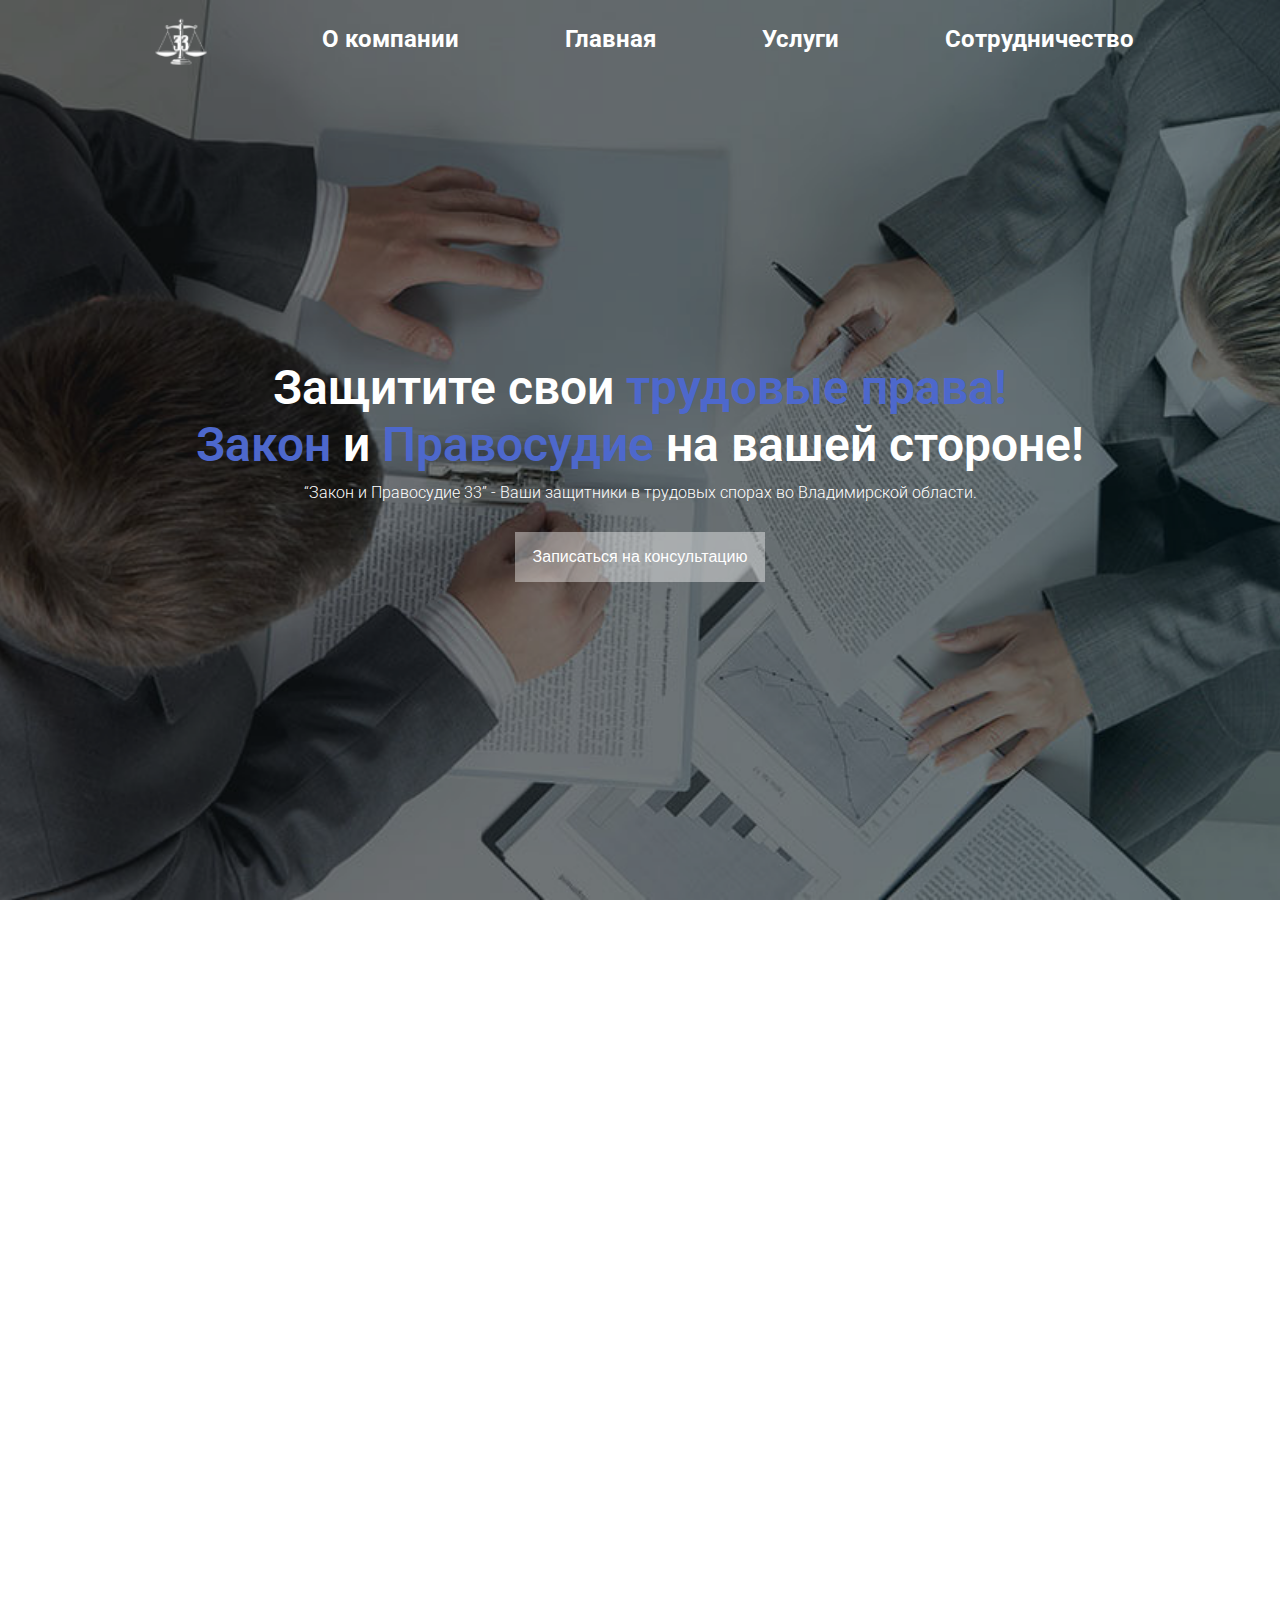
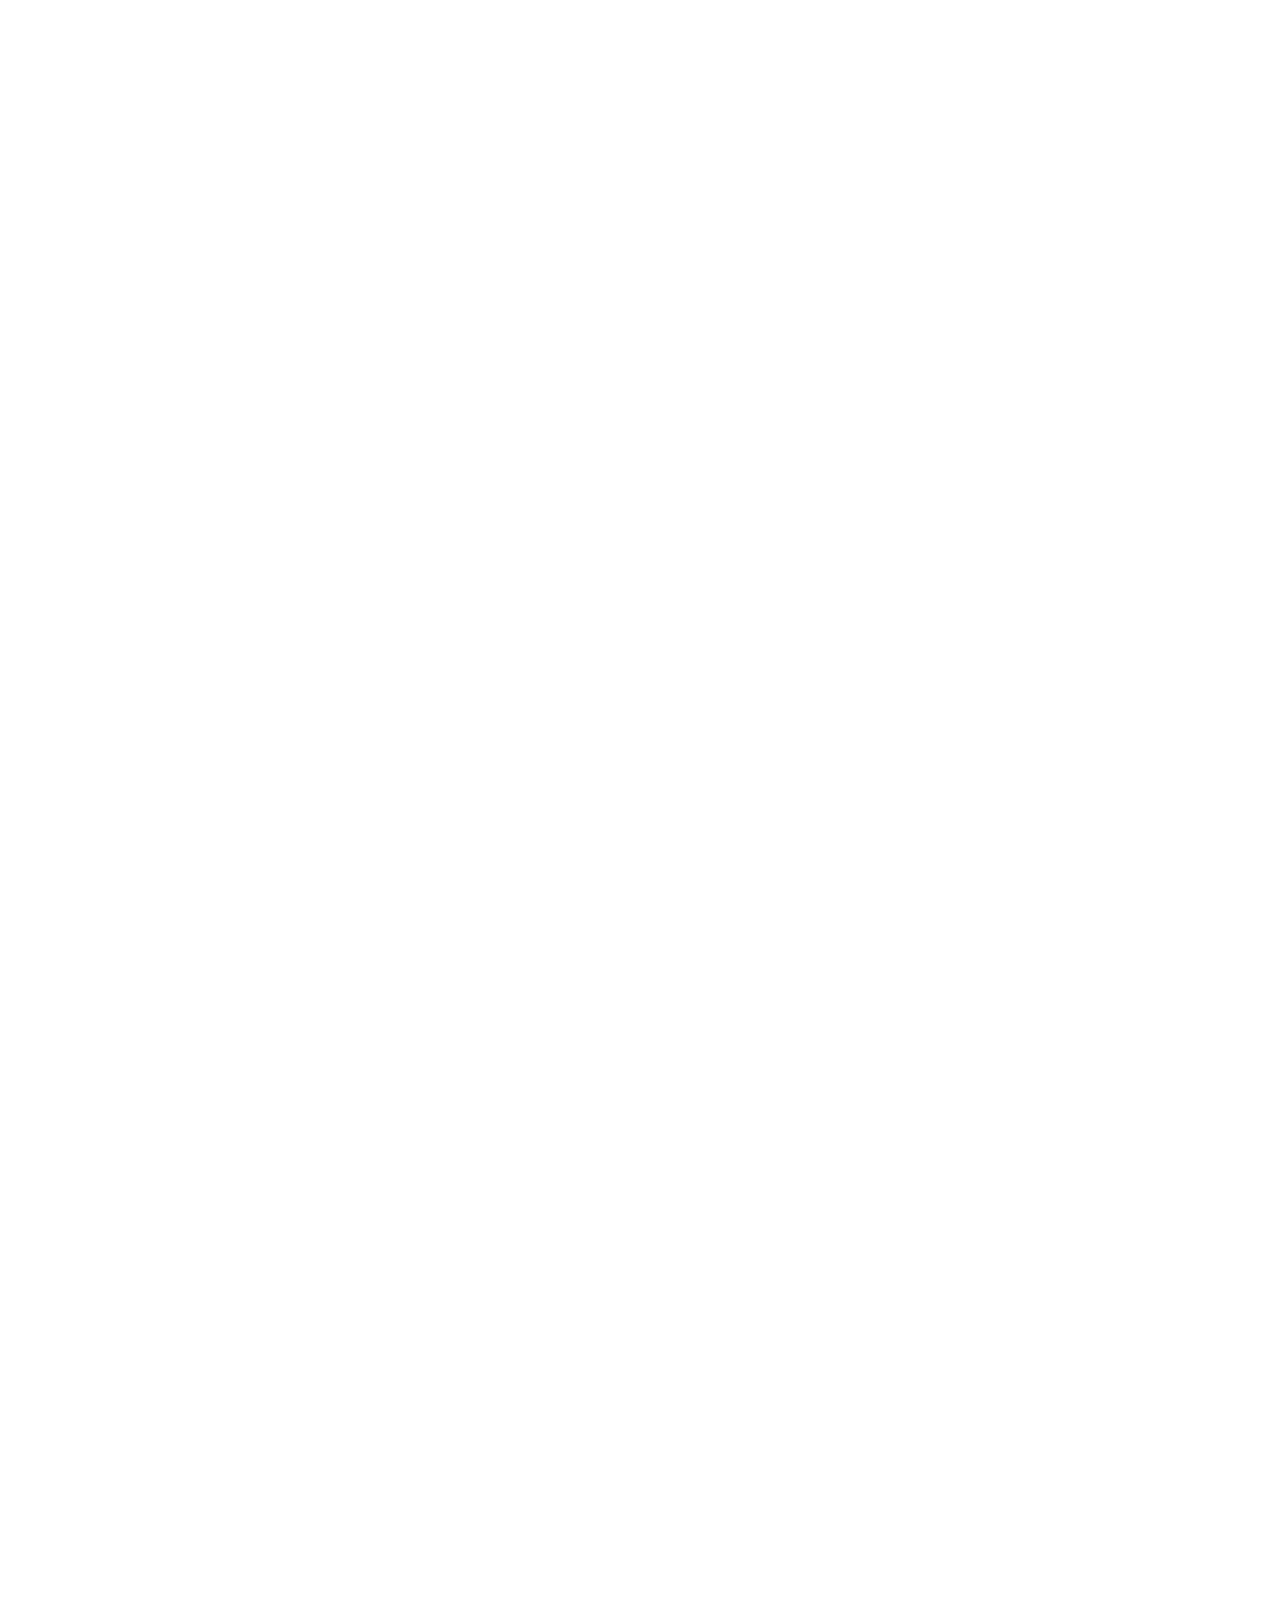
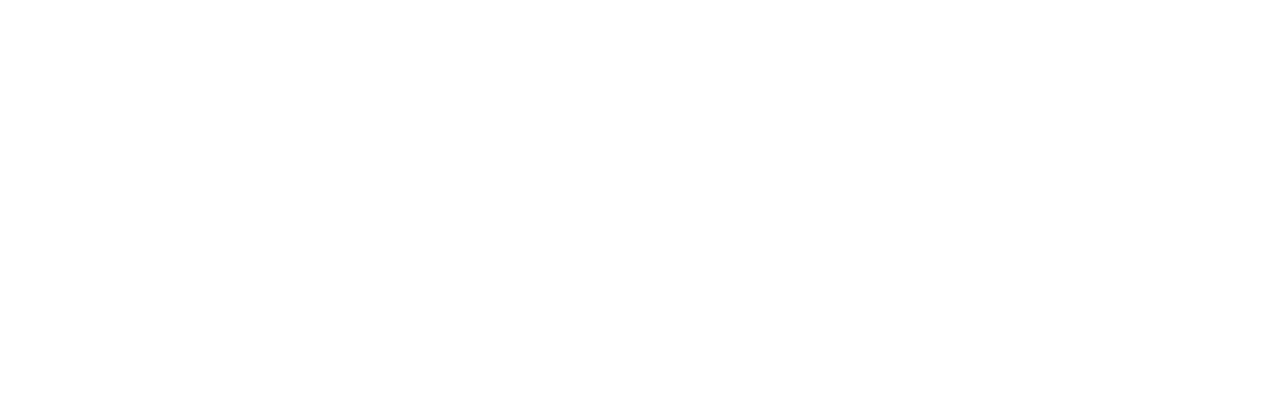
<file: index.html>
<!DOCTYPE html>
<html lang="en">
	<head>
		<meta charset="UTF-8" />
		<meta name="viewport" content="width=device-width, initial-scale=1.0" />
		<link rel="stylesheet" href="styles/style.css" />
		<title>Сириус</title>
	</head>
	<body>
		<div class="background-img">
			<div class="container">
				<header class="header">
					<img
						src="images/rx29HfErf8yXtYvNVnsxp62npfn7ifss7X02pi0e-preview-no-bg 1.png"
						alt="logo"
						class="logo"
					/>
					<div><a href="company.html" class="header-list-text">О компании</a></div>
					<div class="header-list-text">Главная</div>
					<div class="header-list-text" id="services">Услуги</div>
					<div class="header-list-text" id="cooperation">Сотрудничество</div>
				</header>

				<div class="background-image-block">
					<h1 class="background-image-header">
						Защитите свои <span>трудовые права!</span> <br />
						<span>Закон</span> и <span>Правосудие</span> на вашей стороне!
					</h1>
					<div class="background-image-description">
						“Закон и Правосудие 33” - Ваши защитники в трудовых спорах во
						Владимирской области.
					</div>
					<button class="background-image-btn">
						Записаться на консультацию
					</button>
				</div>
			</div>
		</div>

		<main class="main">
			<div class="container">
				<div class="main-header company-block">Почему <span>мы?</span></div>
				<div class="main-card-block">
					<div class="main-card">
						<div class="card-side card-side-front">
							<img src="images/Frame 6.png" alt="" />
							<div class="main-card-name">Федеральная компания</div>
						</div>

						<div class="card-side card-side-back">
									<div class="card-backSide-box">
										<p class="card-paragraph">
											Юридическая компания с национальным присутствием, предоставляющая широкий спектр правовых услуг. Специализируется на корпоративном праве, судебных спорах и сопровождении сделок.
										</p>
									</div>
								</div>
					</div>
					
					<div class="main-card">
						<div class="card-side card-side-front">
							<img src="images/Frame 7.png" alt="" />
							<div class="main-card-name">Большой опыт</div>
						</div>

						<div class="card-side card-side-back">
									<div class="card-backSide-box">
										<p class="card-paragraph">
											Юридическая компания с многолетним опытом работы, успешно сопровождающая клиентов в различных правовых вопросах. 
										</p>
									</div>
								</div>
					</div>

					<div class="main-card">
						<div class="card-side card-side-front">
							<img src="images/Frame 8.png" alt="" />
							<div class="main-card-name">О нас пишут в СМИ</div>
						</div>

						<div class="card-side card-side-back">
									<div class="card-backSide-box">
										<p class="card-paragraph">
											АО "Право и Защита" регулярно упоминается в ведущих юридических журналах и изданиях. 
										</p>
									</div>
								</div>
					</div>

					<div class="main-card none">
						<img src="images/Frame 8.png" alt="" />
						<div class="main-card-name">О нас пишут в СМИ</div>
					</div>
				</div>

				<div class="main-court-info">
					<div class="court-left-column">
						<div class="main-header align">Сразу <span>судиться?</span></div>
						<div class="court-colum-text">
							Для урегулирования конфликта с работодателем не обязательно
							обращаться сразу в суд во <span>Владимире</span>. В некоторых
							случаях будет достаточно заявления в трудовую инспекцию или
							прокуратуру. Однако, не стоит медлить в некоторых случаях
							существует ограничение по срокам для обращения в суд.
							<br />
							<br />
							<span>Бесплатная консультация</span> юриста по трудовому праву
							поможет вам выбрать правильный путь действий
						</div>
						<button class="court-column-btn">Онлайн консультация</button>
					</div>

					<div class="court-right-column">
						<img src="images/Group 30.png" alt="" />
					</div>
				</div>

				<div class="services">
					<div class="main-header service-block">Наши юридические <span>услуги</span></div>
					<div class="service-cards">
						<div class="service-card">
							<img src="images/image.png" alt="" />
							<div class="service-name">
								Представительство в суде от <span>30 000</span> рублей
							</div>
						</div>
						<div class="service-card">
							<img src="images/image-1.png" alt="" />
							<div class="service-name">
								Составление трудовых договоров от <span>5 000</span> рублей
							</div>
						</div>
						<div class="service-card">
							<img src="images/image-2.png" alt="" />
							<div class="service-name">
								Консультация по трудовому праву от <span>3 000</span> рублей
							</div>
						</div>
						<div class="service-card">
							<img src="images/image-3.png" alt="" />
							<div class="service-name">
								Помощь при увольнении от <span>10 000</span> рублей
							</div>
						</div>
						<div class="service-card">
							<img src="images/image (9).png" alt="" />
							<div class="service-name">
								Разработка кадровой документации от <span>15 000</span> рублей
							</div>
						</div>
						<div class="service-card">
							<img src="images/image (8).png" alt="" />
							<div class="service-name">
								Досудебное урегулирование спора от <span>5 000</span> рублей
							</div>
						</div>
					</div>
				</div>
			</div>
		</main>

		<footer class="footer">
			<div class="container">
				<div class="footer-header cooperation-block">
					Запишитесь на консультацию прямо сейчас!
				</div>
				<div class="footer-description">
					Эксперты нашего бюро с радостью ответят на ваши вопросы.
				</div>
				<div class="inputs">
					<input type="text" placeholder="Имя" />
					<input type="text" placeholder="Номер" />
					<input type="text" placeholder="E-mail" />
				</div>
				<div class="button-wrapper">
					<button class="footer-btn">Отправить</button>
				</div>
			</div>
		</footer>

		<script src="js/script.js"></script>
	</body>
</html>
</file>
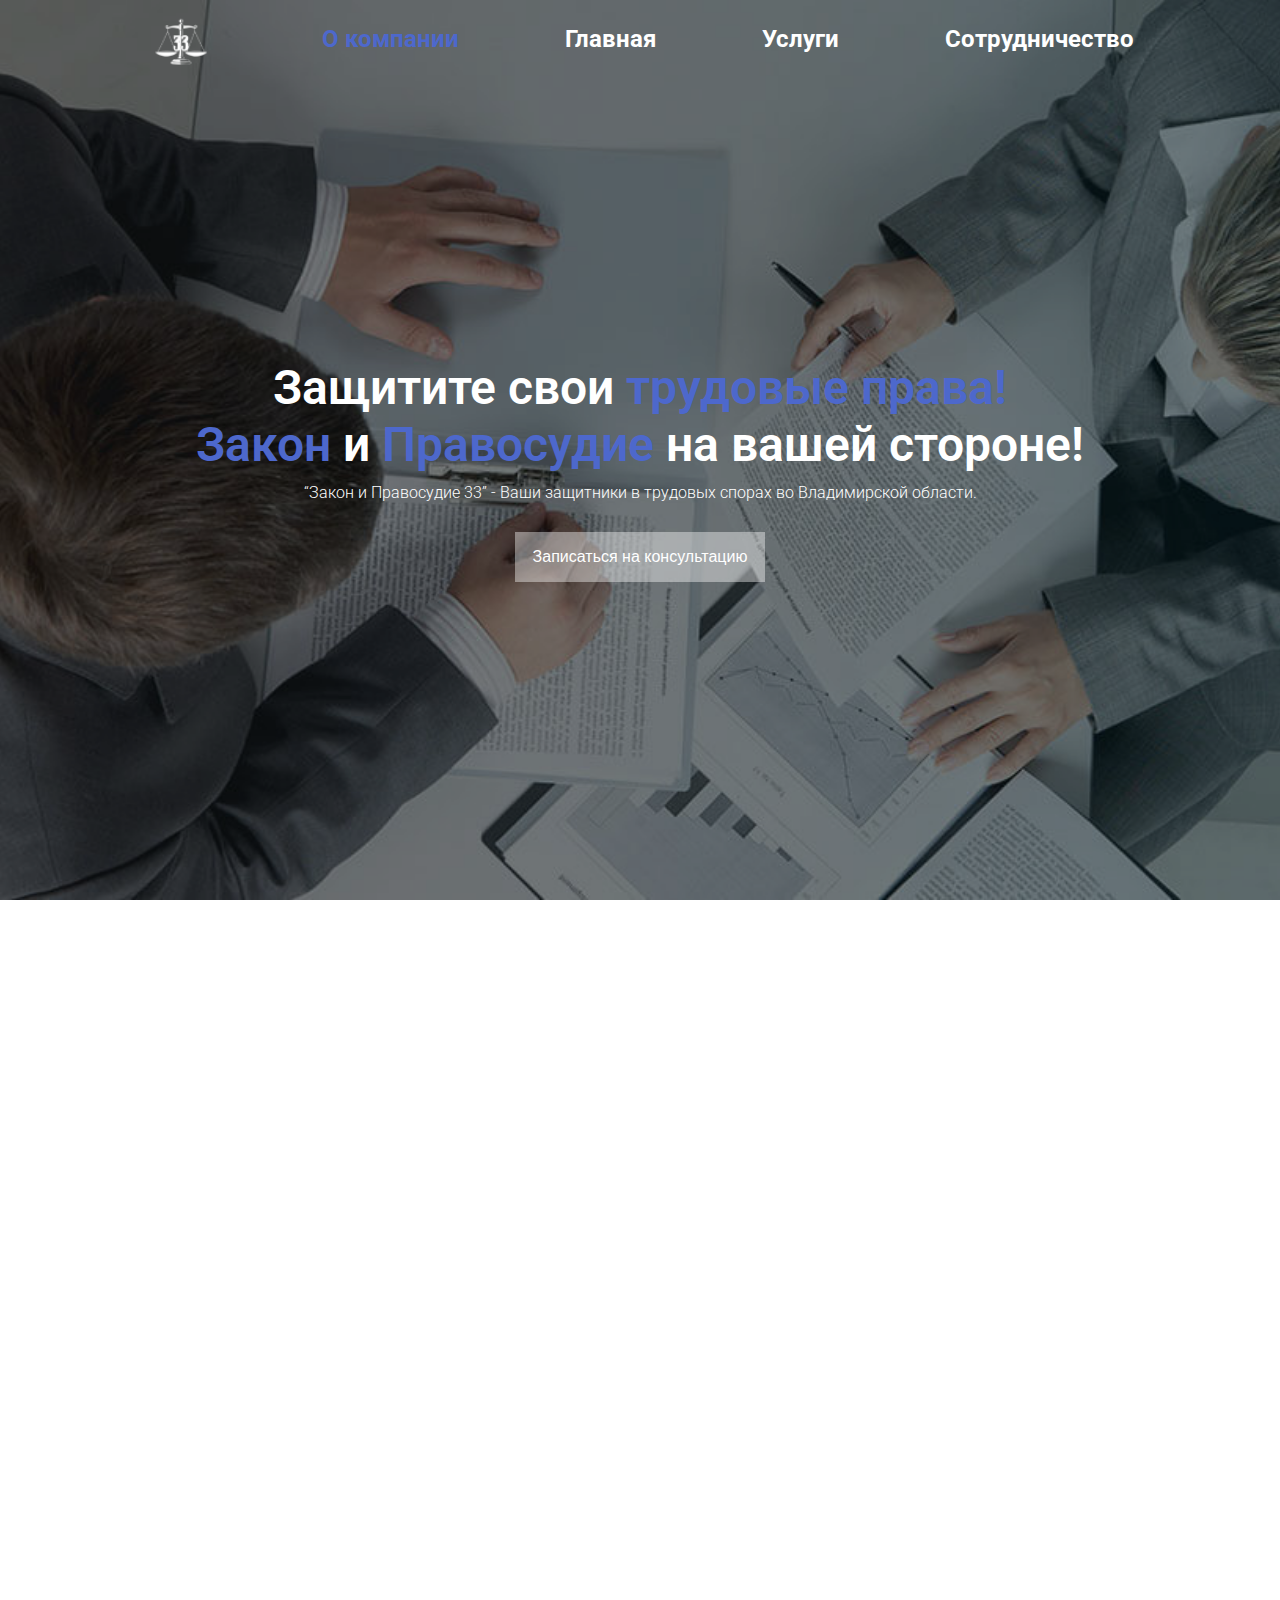
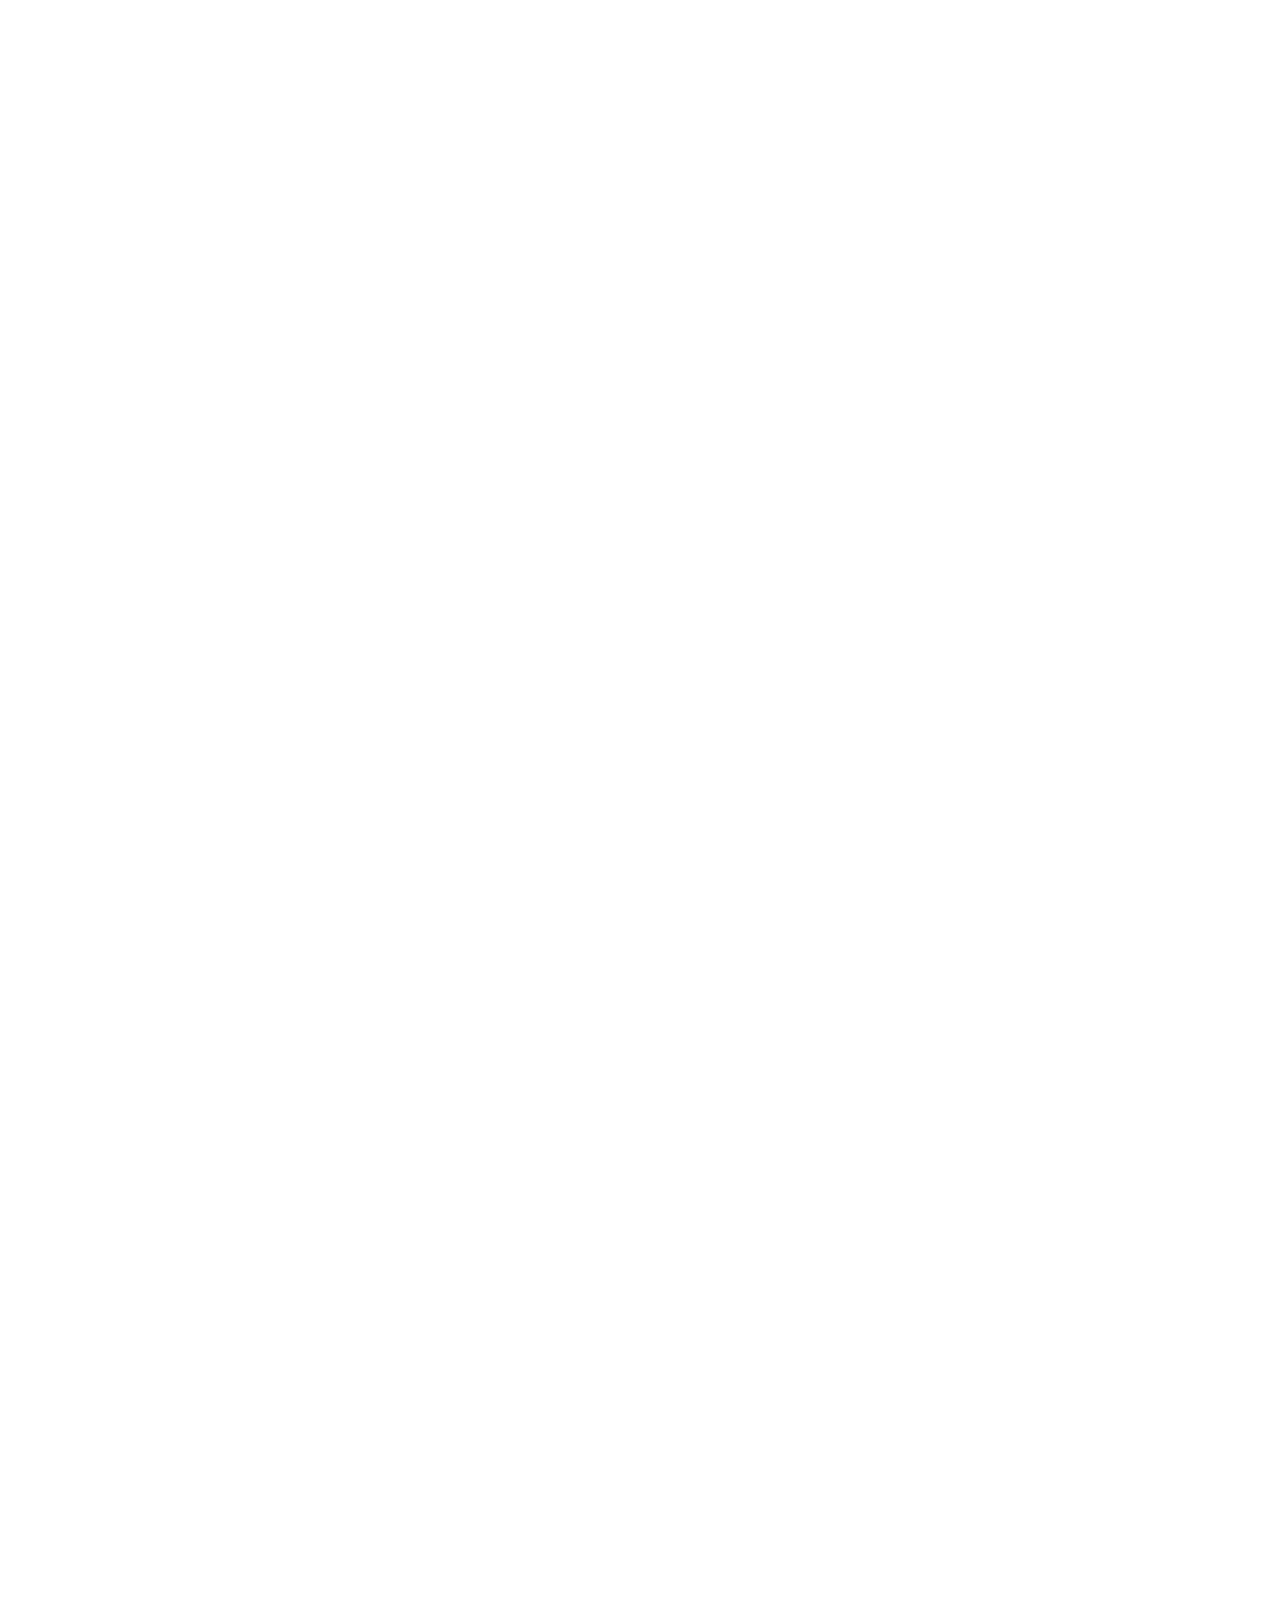
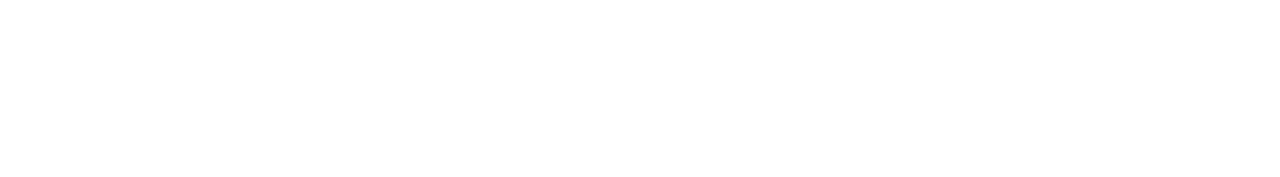
<file: company.html>
<!DOCTYPE html>
<html lang="en">
	<head>
		<meta charset="UTF-8" />
		<meta name="viewport" content="width=device-width, initial-scale=1.0" />
		<link rel="stylesheet" href="styles/company.css" />
		<title>Сириус</title>
	</head>
	<body>
		<div class="background-img">
			<div class="container">
				<header class="header">
					<img
						src="images/rx29HfErf8yXtYvNVnsxp62npfn7ifss7X02pi0e-preview-no-bg 1.png"
						alt="logo"
						class="logo"
					/>
					<div class="header-list-text"><span>О компании</span></div>
					<div><a href="index.html" class="header-list-text">Главная</a></div>
					<div id="services">
						<a href="index.html" class="header-list-text">Услуги</a>
					</div>
					<div id="cooperation">
						<a href="index.html" class="header-list-text">Сотрудничество</a>
					</div>
				</header>

				<div class="background-image-block">
					<h1 class="background-image-header">
						Защитите свои <span>трудовые права!</span> <br />
						<span>Закон</span> и <span>Правосудие</span> на вашей стороне!
					</h1>
					<div class="background-image-description">
						“Закон и Правосудие 33” - Ваши защитники в трудовых спорах во
						Владимирской области.
					</div>
					<button class="background-image-btn">
						Записаться на консультацию
					</button>
				</div>
			</div>
		</div>

		<main class="main">
			<div class="container">
				<div class="main-header">Наши <span>преимущества</span></div>
				<div class="advantage-block">
					<div class="advantage-cards">
						<div class="advantage-card">
							<div class="card-up">
								<img src="images/Group 9.png" alt="" class="advantage-img" />
								<div class="card-name">Опыт и профессионализм</div>
							</div>

							<div class="card-description">
								Наша команда состоит из опытных юристов, обладающих глубокими
								знаниями в области трудового права.
							</div>
						</div>

						<div class="advantage-card">
							<div class="card-up">
								<img src="images/Group 9.png" alt="" class="advantage-img" />
								<div class="card-name">Индивидуальный подход</div>
							</div>

							<div class="card-description">
								Мы подходим к каждому клиенту индивидуально, изучаем его
								ситуацию в деталях и разрабатываем оптимальную стратегию
								действий.
							</div>
						</div>

						<div class="advantage-card">
							<div class="card-up">
								<img src="images/Group 9.png" alt="" class="advantage-img" />
								<div class="card-name">Гарантия конфиденциальности</div>
							</div>

							<div class="card-description">
								Мы строго соблюдаем конфиденциальность информации,
								предоставленной клиентами.
							</div>
						</div>

						<div class="advantage-card">
							<div class="card-up">
								<img src="images/Group 9.png" alt="" class="advantage-img" />
								<div class="card-name">Успешные дела</div>
							</div>

							<div class="card-description">
								За годы работы мы накопили богатый опыт успешного разрешения
								трудовых споров.
							</div>
						</div>

						<div class="advantage-card">
							<div class="card-up">
								<img src="images/Group 9.png" alt="" class="advantage-img" />
								<div class="card-name">Доступные цены</div>
							</div>

							<div class="card-description">
								Мы предлагаем свои услуги по разумным ценам, чтобы каждый клиент
								мог получить качественную юридическую помощь.
							</div>
						</div>
					</div>
				</div>

				<div class="main-header size">
					Мы - <span>команда</span> профессионалов, которые работают не ради
					денег, а ради клиента
				</div>

				<div class="lawyer-block">
					<div class="lawyer-card">
						<div class="lawyer-down-card">
							<img src="images/image (15).png" alt="" />

							<div class="lawyer-name">Виталий Ревзин</div>
							<div class="lawyer-descr">
								Два высших образования, юридическое и экономическое, позволяют
								ему успешно представлять интересы своих доверителей в судах
								общей юрисдикции.
							</div>
						</div>
					</div>
					<div class="lawyer-card">
						<div class="lawyer-down-card">
							<img src="images/image (14).png" alt="" />

							<div class="lawyer-name">Сергей Жорин</div>
							<div class="lawyer-descr">
								Российский адвокат, специализирующийся на представлении
								интересов артистов эстрады, театра и кино, кандидат юридических
								наук.
							</div>
						</div>
					</div>
					<div class="lawyer-card">
						<div class="lawyer-down-card">
							<img src="images/image (13).png" alt="" />

							<div class="lawyer-name">Виктория Шабанова</div>
							<div class="lawyer-descr">
								В сфере ее профессиональных интересов семейные и земельные
								споры, банкротство, защита прав потребителей, трудовые споры и
								споры с банками.
							</div>
						</div>
					</div>
				</div>
			</div>
		</main>

    
		<footer class="footer">
			<div class="container">
				<div class="footer-header cooperation-block">
					Запишитесь на консультацию прямо сейчас!
				</div>
				<div class="footer-description">
					Эксперты нашего бюро с радостью ответят на ваши вопросы.
				</div>
				<div class="inputs">
					<input type="text" placeholder="Имя" />
					<input type="text" placeholder="Номер" />
					<input type="text" placeholder="E-mail" />
				</div>
				<div class="button-wrapper">
					<button class="footer-btn">Отправить</button>
				</div>
			</div>
		</footer>

	</body>
</html>
</file>
<file: styles/style.css>
@import url('https://fonts.googleapis.com/css2?family=Roboto:ital,wght@0,100;0,300;0,400;0,500;0,700;0,900;1,100;1,300;1,400;1,500;1,700;1,900&display=swap');
* {
  padding: 0;
  margin: 0;
}

html,
body {
	width: 100%;
	height: 100%;
	overflow-x: hidden;
  font-family: 'Roboto', sans-serif;
	box-sizing: border-box;
}

span {
  color: #4D68CC;
}

a {
  text-decoration: none;
  color: #fff;
}

.container {
  max-width: 1200px;
  margin: 0 auto;
}

.background-img {
  background-image: url(../images/Group\ 1\ \(1\).png);
  width: 100%;
  height: 100vh;
  background-position: center;
  background-repeat: no-repeat;
  background-size: cover;
  color: #fff;
  margin-bottom: 60px;
}

.header {
  display: flex;
  justify-content: space-evenly;
  padding-top: 25px;
  font-size: 24px;
  font-weight: 700;
}

.logo {
  margin-top: -15px;
  width: 70px;
  height: 60px;
}

.header-list-text {
  cursor: pointer;
}

.header-list-text:hover {
  color:#4D68CC;
}

.background-image-block {
  width: 100%;
  height: 100vh;
  display: flex;
  flex-direction: column;
  align-items: center;
  justify-content: center;
  margin-top: -50px;
  margin-bottom: 50px;
}

.background-image-header {
  font-size: 48px;
  font-weight: 600;
  text-align: center;
  margin-bottom: 10px;
}

.background-image-description {
  font-size: 16px;
  font-weight: 300;
  margin-bottom: 30px;
}

.background-image-btn {
  background:rgba(255, 255, 255, 0.407);
  width: 250px;
  height: 50px;
  border: none;
  color: #fff;
  font-size: 16px;
  font-weight: 500;
  cursor: pointer;
}

.main-header {
  color: #000;
  font-size: 48px;
  font-weight: 600;
  text-align: center;
  margin-bottom: 60px;
}

.main-card-block {
  display: flex;
  justify-content: space-evenly;
  margin-bottom: 100px;
}
.none {
  display: none;
}
.main-card {
  color: #000;
  width: 300px;
  height: 300px;
  font-size: 36px;
  color: #4D68CC;
  text-align: center;
  perspective: 150rem;
  position: relative;
}

.main-card:hover .card-side-front {
  transform: rotateY(-180deg);
}

.main-card:hover .card-side-back {
  transform: rotateY(0deg);
}

.card-side {
  height: 300px;
  transition: 1s all ease-out;
  position: absolute;
  top: 0;
  left: 0;
  width: 100%;
  backface-visibility: hidden;
  overflow: hidden;
  background: #D5D5D5;
    display: flex;
  align-items: center;
  justify-content: center;
  flex-direction: column;
}

.card-side-back {
  transform: rotateY(180deg);
  font-size: 18px;
  color: #000;
  text-align: start;
  padding: 0 15px;
}

.align {
  text-align: left;
}

.main-court-info {
  color: #000;
  display: flex;
  justify-content: center;
  gap: 50px;
  margin-bottom: 100px;
}

.court-left-column {
  width: 500px;
  font-size: 24px;
}

.court-colum-text {
  margin-bottom: 70px;
}

.court-column-btn {
  background: #fff;
  width: 400px;
  height: 70px;
  color: #4D68CC;
  font-size: 24px;
  border: none;
  border: 2px solid #4D68CC;
  cursor: pointer;
}

.court-right-column {
  display: flex;
  flex-direction: column;
  justify-content: center;
}

.service-cards {
  display: flex;
  flex-wrap: wrap;
  justify-content: center;
  gap: 50px;
  margin-bottom: 100px;
}

.service-name {
  font-size: 24px;
  font-weight: 600;
  width: 300px;
  text-align: center;
}

.footer {
  background-image: url(../images/image\ 9\ \(1\)\ \(1\)\ 1.png);
  height: 593px;
  background-position: center;
  background-repeat: no-repeat;
  background-size: cover;
}

.footer-header {
  color: #fff;
  font-size: 48px;
  font-weight: 500;
  text-align: center;
  padding-top: 100px;
  margin-bottom: 40px;
}

.footer-description {
  font-size: 24px;
  font-weight: 300;
  color: #fff;
  text-align: center;
  margin-bottom: 65px;
}

.inputs {
  display: flex;
  justify-content: center;
  gap: 55px;
}

input {
  width: 300px;
  height: 60px;
  padding: 0 15px;
  font-size: 24px;
  font-weight: 300;
  background: #d9d9d987;
  border: none;
  border: 3px solid #4D68CC;
  color: #fff;
  outline: none;
  margin-bottom: 35px;
}

.button-wrapper {
  display: flex;
  justify-content: center;
}

.footer-btn {
  font-size: 24px;
  font-weight: 200;
  color: #fff;
  width: 330px;
  height: 60px;
  background: #4D68CC;
  border: none;
  cursor: pointer;
}
</file>
<file: styles/company.css>
@import url('https://fonts.googleapis.com/css2?family=Roboto:ital,wght@0,100;0,300;0,400;0,500;0,700;0,900;1,100;1,300;1,400;1,500;1,700;1,900&display=swap');
* {
  padding: 0;
  margin: 0;
}

html,
body {
	width: 100%;
	height: 100%;
	overflow-x: hidden;
  font-family: 'Roboto', sans-serif;
	box-sizing: border-box;
}

span {
  color: #4D68CC;
}

a {
  text-decoration: none;
  color: #fff;
}

.container {
  max-width: 1200px;
  margin: 0 auto;
}

.background-img {
  background-image: url(../images/Group\ 1\ \(1\).png);
  width: 100%;
  height: 100vh;
  background-position: center;
  background-repeat: no-repeat;
  background-size: cover;
  color: #fff;
  margin-bottom: 60px;
}

.header {
  display: flex;
  justify-content: space-evenly;
  padding-top: 25px;
  font-size: 24px;
  font-weight: 700;
}

.logo {
  margin-top: -15px;
  width: 70px;
  height: 60px;
}

.header-list-text {
  cursor: pointer;
}

.header-list-text:hover {
  color:#4D68CC;
}


.background-image-block {
  width: 100%;
  height: 100vh;
  display: flex;
  flex-direction: column;
  align-items: center;
  justify-content: center;
  margin-top: -50px;
  margin-bottom: 50px;
}

.background-image-header {
  font-size: 48px;
  font-weight: 600;
  text-align: center;
  margin-bottom: 10px;
}

.background-image-description {
  font-size: 16px;
  font-weight: 300;
  margin-bottom: 30px;
}

.background-image-btn {
  background:rgba(255, 255, 255, 0.407);
  width: 250px;
  height: 50px;
  border: none;
  color: #fff;
  font-size: 16px;
  font-weight: 500;
  cursor: pointer;
}

.main-header {
  color: #000;
  font-size: 48px;
  font-weight: 600;
  text-align: center;
  margin-bottom: 60px;
}

.advantage-block {
  margin-bottom: 50px;
}

.advantage-cards {
  display: flex;
  gap: 50px;
  justify-content: center;
  flex-wrap: wrap;
}

.advantage-card {
  width: 300px;
  height: 400px;
  background: #d9d9d9;
  padding: 15px;
  display: flex;
  flex-direction: column;
  gap: 90px;
}

.card-up {
  display: flex;
  align-items: center;
}

.advantage-img {
  height: 50px;
  width: 50px; 
}

.card-name {
  font-size: 20px;
  color: #4D68CC;
  font-weight: 600;
  text-align: center;
}

.card-description {
  font-size: 20px;
  text-align: center;
}

.size {
  font-size: 36px;
}

.lawyer-block {
  display: flex;
  gap: 50px;
  justify-content: center;
  flex-wrap: wrap;
  margin-bottom: 120px;
}

.lawyer-card:hover {
  transform: scale(1.05);
  transition: 0.5s all;
}

.lawyer-down-card {
  background: #d9d9d9;
  height: 483px;
  width: 300px;
}

.lawyer-name {
  font-size: 20px;
  font-weight: 600;
  color: #4D68CC;
  text-align: center;
  margin: 20px 0;
}

.lawyer-descr {
  font-size: 16px;
  font-weight: 400;
  text-align: center;
    padding: 0 10px;
}

.footer {
  background-image: url(../images/image\ 9\ \(1\)\ \(1\)\ 1.png);
  height: 593px;
  background-position: center;
  background-repeat: no-repeat;
  background-size: cover;
}

.footer-header {
  color: #fff;
  font-size: 48px;
  font-weight: 500;
  text-align: center;
  padding-top: 100px;
  margin-bottom: 40px;
}

.footer-description {
  font-size: 24px;
  font-weight: 300;
  color: #fff;
  text-align: center;
  margin-bottom: 65px;
}

.inputs {
  display: flex;
  justify-content: center;
  gap: 55px;
}

input {
  width: 300px;
  height: 60px;
  padding: 0 15px;
  font-size: 24px;
  font-weight: 300;
  background: #d9d9d987;
  border: none;
  border: 3px solid #4D68CC;
  color: #fff;
  outline: none;
  margin-bottom: 35px;
}

.button-wrapper {
  display: flex;
  justify-content: center;
}

.footer-btn {
  font-size: 24px;
  font-weight: 200;
  color: #fff;
  width: 330px;
  height: 60px;
  background: #4D68CC;
  border: none;
  cursor: pointer;
}
</file>
